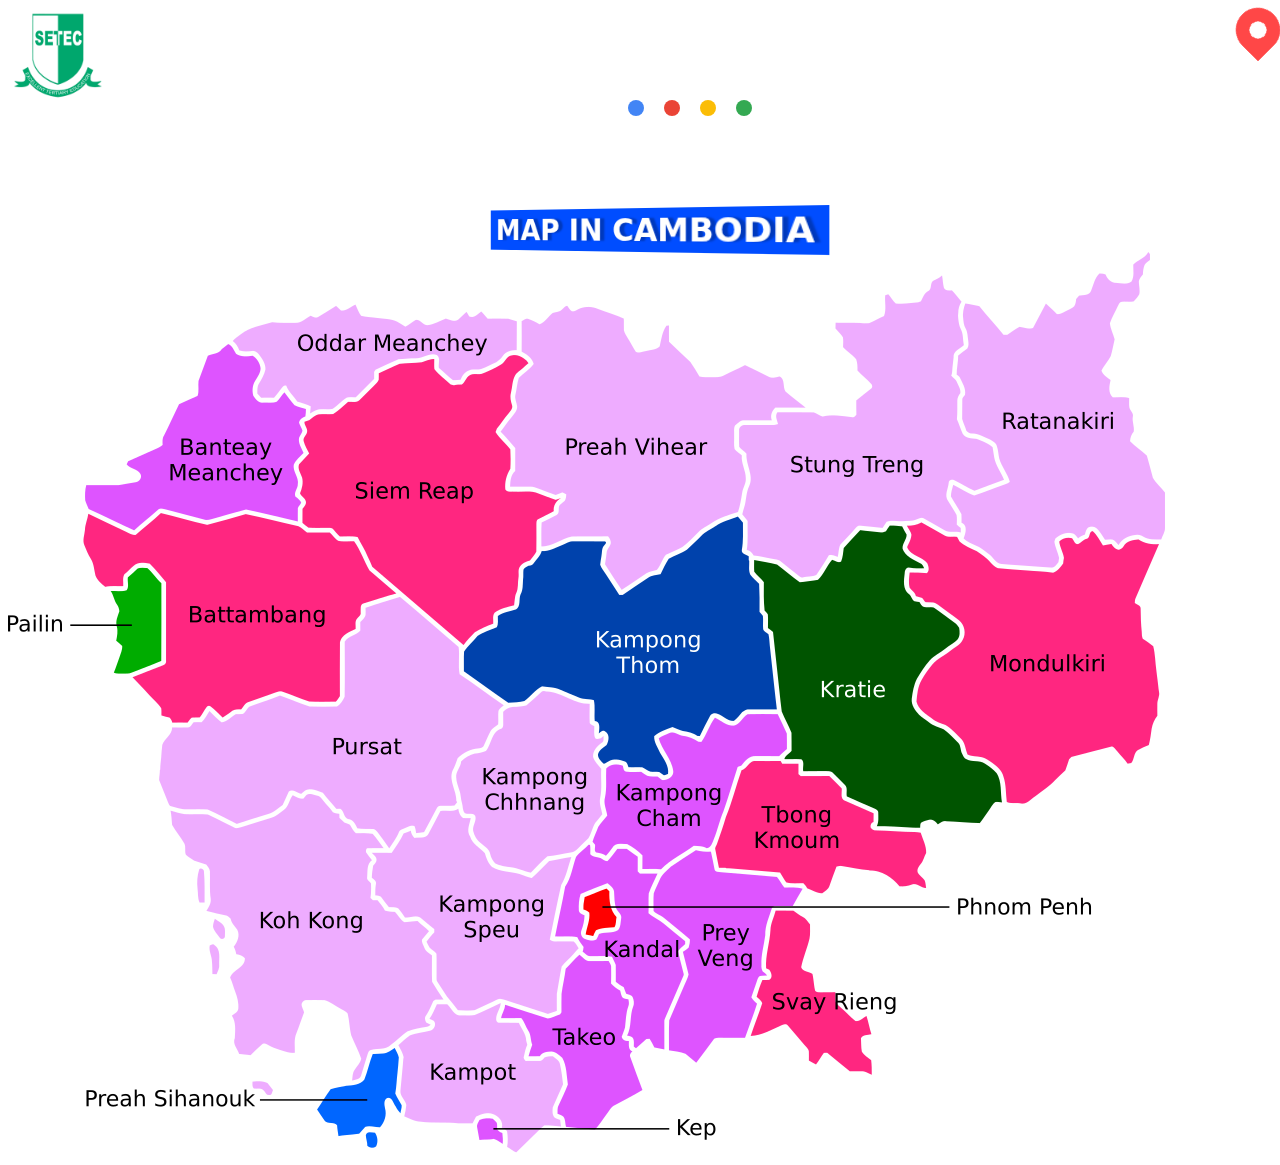
<file: index.html>
<!doctype html>
<html>
<head>
<meta charset="utf-8">
<title>MAP CAMBODIA</title>
	<link rel="stylesheet" href="CSS/style.css">
	<link rel="stylesheet" href="CSS/main.css">
</head>

<body>
	<img src="image/sd.png" width="100px" align="left" alt="">
	<center>
		<div class="loader" align="right"></div>
		<div class="wrapper">
			<div class="blue ball"></div>
			<div class="red ball"></div>
			<div class="yellow ball"></div>
			<div class="green ball"></div>
		</div>
		<button>MAP IN CAMBODIA</button>
	</center>
	<img src="image/Miss_Grand_Cambodia_2023_Result.svg.png" usemap="#Map" alt="">
    <map name="Map">
      <area shape="poly" coords="578,680,581,660,574,658,574,646,601,635,600,653,609,665,607,676,591,675,585,684,575,682" href="page/pp.html">
		
      <area shape="poly" coords="452,553,433,555,417,581,409,581,403,575,394,581,383,598,364,600,366,606,362,621,367,631,367,641,373,645,381,654,389,656,398,667,410,664,426,678,420,689,427,701,430,729,450,757,467,758,490,746,540,761,548,758,548,744,553,715,570,696,563,690,546,689,542,689,551,640,562,606,543,607,522,627,508,621,494,619,485,615,480,606,470,594,462,587,461,573,462,566,455,565,452,562" href="page/kps.html">
      
      <area shape="poly" coords="79,260,74,289,85,309,88,327,99,335,115,334,115,323,130,311,142,310,158,331,157,412,140,419,123,426,152,455,152,463,158,465,164,471,176,470,181,466,190,465,199,454,213,465,222,458,229,458,236,451,268,441,300,449,326,449,331,444,331,396,333,384,338,381,347,377,346,368,352,363,351,357,351,353,387,341,361,318,345,289,330,290,320,281,302,281,294,275,237,262,198,273,151,261,125,284" href="page/btb.html">
		
      <area shape="poly" coords="514,70,514,99,526,112,512,125,508,141,507,149,510,156,494,180,506,197,506,218,502,234,522,235,546,243,551,241,558,242,556,248,551,258,534,271,534,295,539,294,561,285,597,285,602,292,599,300,597,311,602,320,614,337,641,320,647,318,660,301,674,295,700,272,727,261,731,255,734,240,737,230,735,214,734,204,726,201,726,175,730,169,761,169,762,163,766,157,796,154,777,139,776,132,773,125,764,125,736,115,713,125,694,125,681,109,662,89,660,72,656,77,653,94,630,101,617,79,618,67,581,54,564,61,558,55,545,62,536,72,519,66" href="page/pvh.html">
		
      <area shape="poly" coords="491,751,467,764,451,764,438,753,429,753,424,766,427,773,423,779,407,782,401,785,392,793,396,805,393,841,398,851,395,864,407,869,464,872,472,862,480,861,487,864,493,869,495,875,499,880,501,888,500,894,508,900,536,874,551,875,552,869,544,865,545,857,554,833,551,813,545,806,537,806,534,809,518,809,515,805,519,790,510,771,493,771,490,764,490,770" href="page/kp.html">
		
      <area shape="poly" coords="326,162,311,162,303,168,297,169,299,177,297,187,302,201,291,213,295,226,293,241,298,249,295,257,296,269,299,274,324,275,332,283,347,282,363,313,454,390,471,377,485,372,486,363,505,353,507,343,510,335,510,317,514,311,520,309,528,298,529,268,544,259,546,253,549,246,541,247,526,240,502,240,494,237,495,228,498,218,501,209,499,197,486,179,504,156,502,143,506,125,520,110,511,104,503,102,492,112,482,118,469,123,461,122,454,133,441,132,426,117,426,107,414,109,396,111,372,121,371,129,351,149,342,149" href="page/sr.html">
    </map> 
	
</body>
</html>
</file>
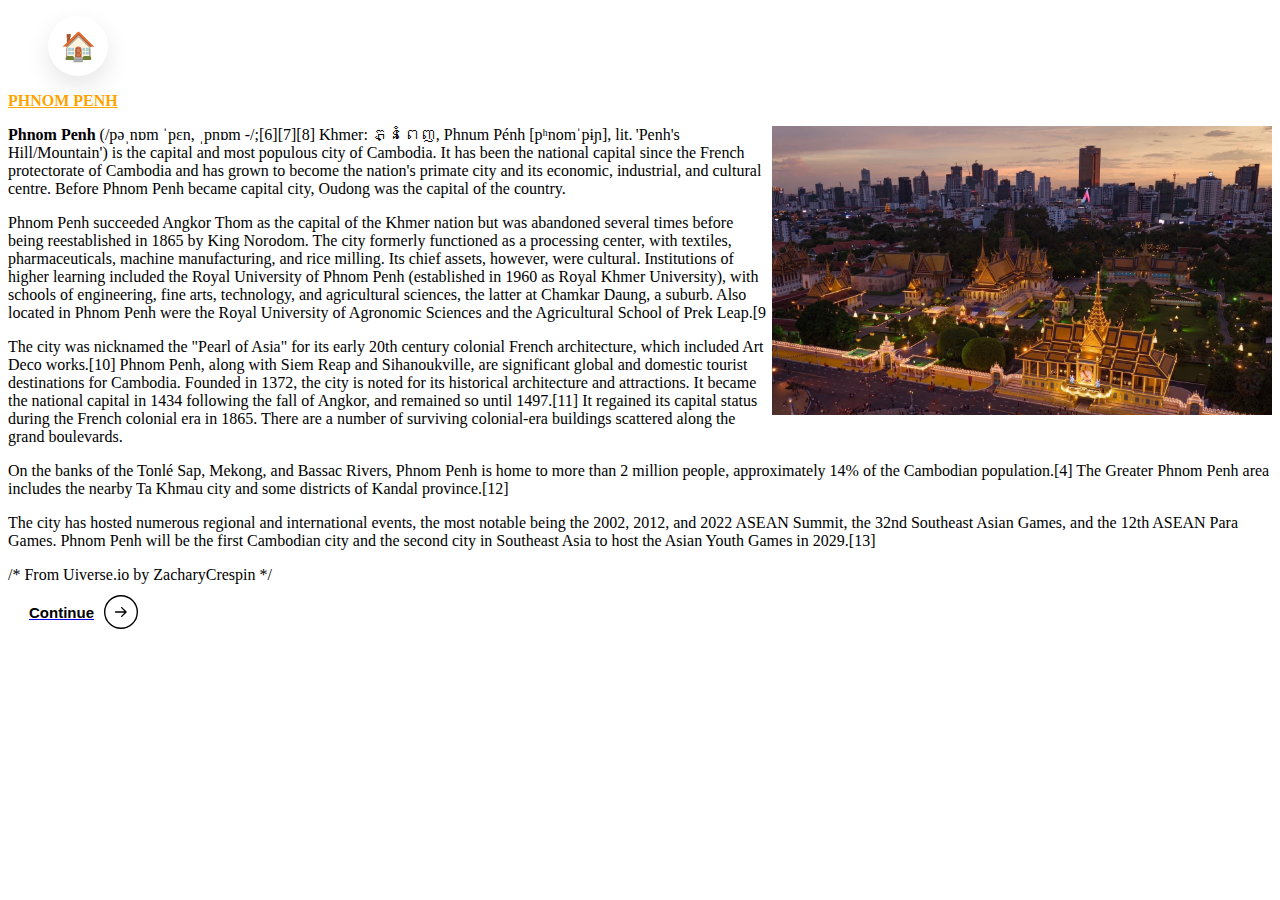
<file: page/pp.html>
<!doctype html>
<html>
<head>
<meta charset="utf-8">
<title>PHNOM PENH</title>
	<link rel="stylesheet" href="css/style.css">
</head>

<body>
	<ul><a href="../index.html">
	  <li style="--i:#a955ff;--j:#ea51ff;">
		<span class="icon">🏠</span>
		<span class="title">Home</span>
	  </li></a>
	</ul>

	<p style="color: orange"><strong><u>PHNOM PENH</u></strong></p>
	<p>
		<img src="../image/Phnom_Penh_2023.jpg" width="500px" align="right" alt="">
		<strong>
			Phnom Penh
		</strong> 
		(/pəˌnɒm ˈpɛn, ˌpnɒm -/;[6][7][8] Khmer: ភ្នំពេញ, Phnum Pénh [pʰnomˈpɨɲ], lit. 'Penh's Hill/Mountain') is the capital and most populous city of Cambodia. It has been the national capital since the French protectorate of Cambodia and has grown to become the nation's primate city and its economic, industrial, and cultural centre. Before Phnom Penh became capital city, Oudong was the capital of the country. 
	</p>
	<p>
		Phnom Penh succeeded Angkor Thom as the capital of the Khmer nation but was abandoned several times before being reestablished in 1865 by King Norodom. The city formerly functioned as a processing center, with textiles, pharmaceuticals, machine manufacturing, and rice milling. Its chief assets, however, were cultural. Institutions of higher learning included the Royal University of Phnom Penh (established in 1960 as Royal Khmer University), with schools of engineering, fine arts, technology, and agricultural sciences, the latter at Chamkar Daung, a suburb. Also located in Phnom Penh were the Royal University of Agronomic Sciences and the Agricultural School of Prek Leap.[9
	</p>
	<p>
		The city was nicknamed the "Pearl of Asia" for its early 20th century colonial French architecture, which included Art Deco works.[10] Phnom Penh, along with Siem Reap and Sihanoukville, are significant global and domestic tourist destinations for Cambodia. Founded in 1372, the city is noted for its historical architecture and attractions. It became the national capital in 1434 following the fall of Angkor, and remained so until 1497.[11] It regained its capital status during the French colonial era in 1865. There are a number of surviving colonial-era buildings scattered along the grand boulevards.
	</p>
	<p>
		On the banks of the Tonlé Sap, Mekong, and Bassac Rivers, Phnom Penh is home to more than 2 million people, approximately 14% of the Cambodian population.[4] The Greater Phnom Penh area includes the nearby Ta Khmau city and some districts of Kandal province.[12]
	</p>
	<p>
		The city has hosted numerous regional and international events, the most notable being the 2002, 2012, and 2022 ASEAN Summit, the 32nd Southeast Asian Games, and the 12th ASEAN Para Games. Phnom Penh will be the first Cambodian city and the second city in Southeast Asia to host the Asian Youth Games in 2029.[13]
	</p>
	/* From Uiverse.io by ZacharyCrespin */ 
	<a href="pvh.html"><button>
    	<span>Continue</span>
    		<svg xmlns="http://www.w3.org/2000/svg" fill="none" viewBox="0 0 74 74" height="34" width="34">
        		<circle stroke-width="3" stroke="black" r="35.5" cy="37" cx="37"></circle>
        			<path fill="black" d="M25 35.5C24.1716 35.5 23.5 36.1716 23.5 37C23.5 37.8284 24.1716 38.5 25 38.5V35.5ZM49.0607 38.0607C49.6464 37.4749 49.6464 36.5251 49.0607 35.9393L39.5147 26.3934C38.9289 25.8076 37.9792 25.8076 37.3934 26.3934C36.8076 26.9792 36.8076 27.9289 37.3934 28.5147L45.8787 37L37.3934 45.4853C36.8076 46.0711 36.8076 47.0208 37.3934 47.6066C37.9792 48.1924 38.9289 48.1924 39.5147 47.6066L49.0607 38.0607ZM25 38.5L48 38.5V35.5L25 35.5V38.5Z"></path>
    	</svg>
	</button></a>
</body>
</html>
</file>
<file: CSS/style.css>
/* From Uiverse.io by JaydipPrajapati1910 */ 
.loader {
  width: 44px;
  height: 44px;
  position: fixed;
  top: 10;
  right: 0;
  transform: rotate(45deg);
}

.loader:before,
.loader:after {
  content: "";
  position: fixed;
  inset: 0;
  border-radius: 50% 50% 0 50%;
  background: #0000;
  background-image: radial-gradient(circle 9px at 50% 50%,#0000 94%, #ff4747);
}

.loader:after {
  animation: pulse-ytk0dhmd 1s infinite;
  transform: perspective(336px) translateZ(0px);
}

@keyframes pulse-ytk0dhmd {
  to {
    transform: perspective(336px) translateZ(168px);
    opacity: 0;
  }
}
</file>
<file: CSS/main.css>
/* From Uiverse.io by CYBWEBALI */ 
.btn {
  display: grid;
  place-items: center;
  background: #e3edf7;
  padding: 1.4em;
  border-radius: 10px;
  box-shadow: 6px 6px 10px -1px rgba(0,0,0,0.15),
	      -6px -6px 10px -1px rgba(255,255,255,0.7);
  border: 1px solid rgba(0,0,0,0);
  cursor: pointer;
  transition: transform 0.5s;
}

.btn:hover {
  box-shadow: inset 4px 4px 6px -1px rgba(0,0,0,0.2),
	      inset -4px -4px 6px -1px rgba(255,255,255,0.7),
	      -0.5px -0.5px 0px rgba(255,255,255,1),
	      0.5px 0.5px 0px rgba(0,0,0,0.15),
	      0px 12px 10px -10px rgba(0,0,0,0.05);
  border: 1px solid rgba(0,0,0,0.1);
  transform: translateY(0.5em);
}

.btn svg {
  transition: transform 0.5s;
}

.btn:hover svg {
  transform: scale(0.9);
  fill: #333333;
}



/* From Uiverse.io by AqFox */ 
button {
  --c: #fff;
 /* text color */
  background: linear-gradient(90deg, #0000 33%, #fff5, #0000 67%) var(--_p,100%)/300% no-repeat,
    #004dff;
 /* background color */
  color: #0000;
  border: none;
  transform: perspective(500px) rotateY(calc(20deg*var(--_i,-1)));
  text-shadow: calc(var(--_i,-1)* 0.08em) -.01em 0   var(--c),
    calc(var(--_i,-1)*-0.08em)  .01em 2px #0004;
  outline-offset: .1em;
  transition: 0.3s;
}

button:hover,
button:focus-visible {
  --_p: 0%;
  --_i: 1;
}

button:active {
  text-shadow: none;
  color: var(--c);
  box-shadow: inset 0 0 9e9q #0005;
  transition: 0s;
}

button {
  font-family: system-ui, sans-serif;
  font-weight: bold;
  font-size: 2rem;
  margin: 0;
  cursor: pointer;
  padding: .1em .3em;
}


/* From Uiverse.io by SteveBloX */ 
.wrapper {
  display: flex;
  justify-content: center;
  align-items: center;
  height: 200px;
}

.ball {
  --size: 16px;
  width: var(--size);
  height: var(--size);
  border-radius: 11px;
  margin: 0 10px;

  animation: 2s bounce ease infinite;
}

.blue {
  background-color: #4285f5;
}

.red {
  background-color: #ea4436;
  animation-delay: 0.25s;
}

.yellow {
  background-color: #fbbd06;
  animation-delay: 0.5s;
}

.green {
  background-color: #34a952;
  animation-delay: 0.75s;
}

@keyframes bounce {
  50% {
    transform: translateY(25px);
  }
}

/* From Uiverse.io by satyamchaudharydev */ 
/* === removing default button style ===*/
.button {
  margin: 0;
  height: auto;
  background: transparent;
  padding: 0;
  border: none;
  cursor: pointer;
}

/* button styling */
.button {
  --border-right: 6px;
  --text-stroke-color: rgba(255,255,255,0.6);
  --animation-color: #37FF8B;
  --fs-size: 2em;
  letter-spacing: 3px;
  text-decoration: none;
  font-size: var(--fs-size);
  font-family: "Arial";
  position: relative;
  text-transform: uppercase;
  color: transparent;
  -webkit-text-stroke: 1px var(--text-stroke-color);
}
/* this is the text, when you hover on button */
.hover-text {
  position: absolute;
  box-sizing: border-box;
  content: attr(data-text);
  color: var(--animation-color);
  width: 0%;
  inset: 0;
  border-right: var(--border-right) solid var(--animation-color);
  overflow: hidden;
  transition: 0.5s;
  -webkit-text-stroke: 1px var(--animation-color);
}
/* hover */
.button:hover .hover-text {
  width: 100%;
  filter: drop-shadow(0 0 23px var(--animation-color))
}
</file>
<file: page/css/style.css>
/* From Uiverse.io by elijahgummer */ 
ul {
  position: relative;
  display: flex;
  gap: 25px;
}

ul li {
  position: relative;
  list-style: none;
  width: 60px;
  height: 60px;
  background: #fff;
  border-radius: 60px;
  cursor: pointer;
  display: flex;
  justify-content: center;
  align-items: center;
  box-shadow: 0 10px 25px rgba(0, 0, 0, 0.1);
  transition: 0.5s;
}

ul li:hover {
  width: 180px;
  box-shadow: 0 10px 25px rgba(0, 0, 0, 0);
}

ul li::before {
  content: "";
  position: absolute;
  inset: 0;
  border-radius: 60px;
  background: linear-gradient(45deg, var(--i), var(--j));
  opacity: 0;
  transition: 0.5s;
}

ul li:hover::before {
  opacity: 1;
}

ul li::after {
  content: "";
  position: absolute;
  top: 10px;
  width: 100%;
  height: 100%;
  border-radius: 60px;
  background: linear-gradient(45deg, var(--i), var(--j));
  transition: 0.5s;
  filter: blur(15px);
  z-index: -1;
  opacity: 0;
}

ul li:hover::after {
  opacity: 0.5;
}

ul li .icon {
  color: #777;
  font-size: 1.75em;
  transition: 0.5s;
  transition-delay: 0.25s;
}

ul li:hover .icon {
  transform: scale(0);
  color: #fff;
  transition-delay: 0s;
}

ul li span {
  position: absolute;
}

ul li .title {
  color: #fff;
  font-size: 1.1em;
  text-transform: uppercase;
  letter-spacing: 0.1em;
  transform: scale(0);
  transition: 0.5s;
  transition-delay: 0s;
}

ul li:hover .title {
  transform: scale(1);
  transition-delay: 0.25s;
}


/* From Uiverse.io by Custyyyy */ 
#bottone1 {
 padding-left: 33px;
 padding-right: 33px;
 padding-bottom: 16px;
 padding-top: 16px;
 border-radius: 9px;
 background: #d5f365;
 border: none;
 font-family: inherit;
 text-align: center;
 cursor: pointer;
 transition: 0.4s;
}

#bottone1:hover {
 box-shadow: 7px 5px 56px -14px #C3D900;
}

#bottone1:active {
 transform: scale(0.97);
 box-shadow: 7px 5px 56px -10px #C3D900;
}

/* From Uiverse.io by ZacharyCrespin */ 
button {
  cursor: pointer;
  font-weight: 700;
  font-family: Helvetica,"sans-serif";
  transition: all .2s;
  padding: 10px 20px;
  border-radius: 100px;
  background: white;
  border: 1px solid transparent;
  display: flex;
  align-items: center;
  font-size: 15px;
}

button:hover {
  background: white;
}

button > svg {
  width: 34px;
  margin-left: 10px;
  transition: transform .3s ease-in-out;
}

button:hover svg {
  transform: translateX(5px);
}

button:active {
  transform: scale(0.95);
}
</file>
